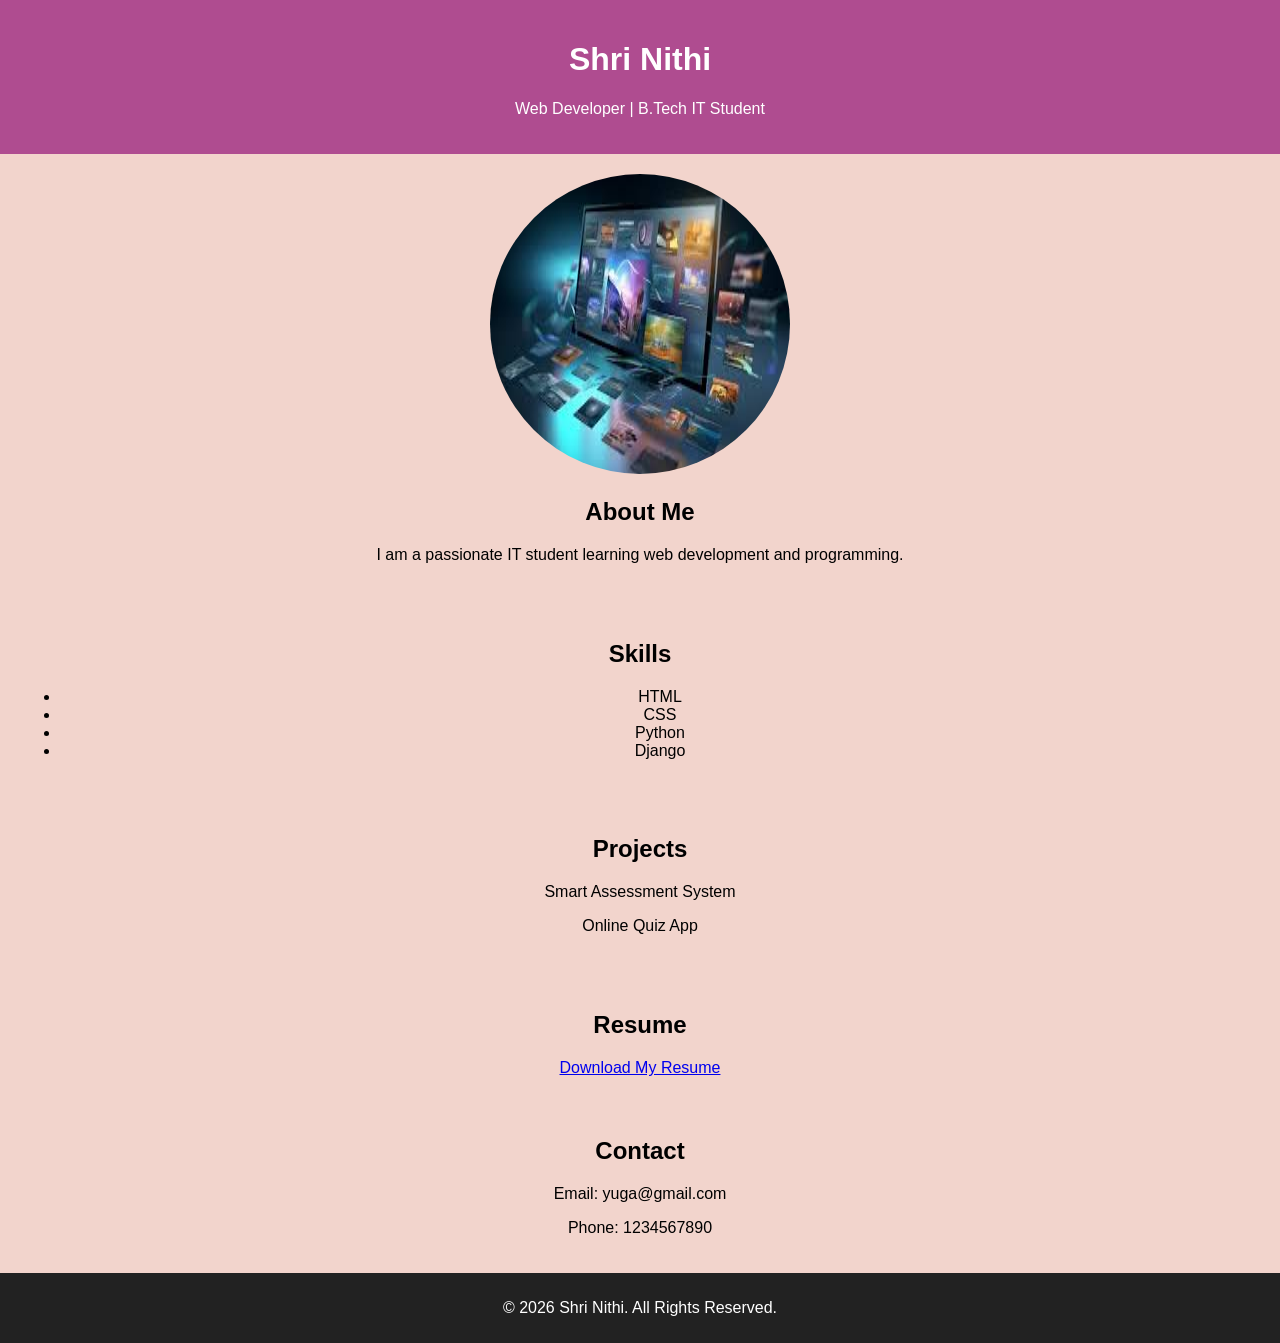
<file: index.html>
<!doctype html>
<html>
  <head>
    <title>My Portfolio</title>
    <link rel="stylesheet" href="style.css" />
  </head>
  <body>
    <!-- Header -->
    <header>
      <h1>Shri Nithi</h1>
      <p>Web Developer | B.Tech IT Student</p>
    </header>

    <!-- About Section -->
    <section id="about">
      <img src="images/profile.jpg" alt="My Photo" width="300" height="300" />
      <h2>About Me</h2>
      <p>
        I am a passionate IT student learning web development and programming.
      </p>
    </section>

    <!-- Skills -->
    <section>
      <h2>Skills</h2>
      <ul>
        <li>HTML</li>
        <li>CSS</li>
        <li>Python</li>
        <li>Django</li>
      </ul>
    </section>

    <!-- Projects -->
    <section>
      <h2>Projects</h2>
      <p>Smart Assessment System</p>
      <p>Online Quiz App</p>
    </section>

    <!-- Resume -->
    <section>
      <h2>Resume</h2>
      <a href="resume.pdf" download>Download My Resume</a>
    </section>

    <!-- Contact -->
    <section>
      <h2>Contact</h2>
      <p>Email: yuga@gmail.com</p>
      <p>Phone: 1234567890</p>
    </section>

    <!-- Footer -->
    <footer>
      <p>© 2026 Shri Nithi. All Rights Reserved.</p>
    </footer>
  </body>
</html>
</file>
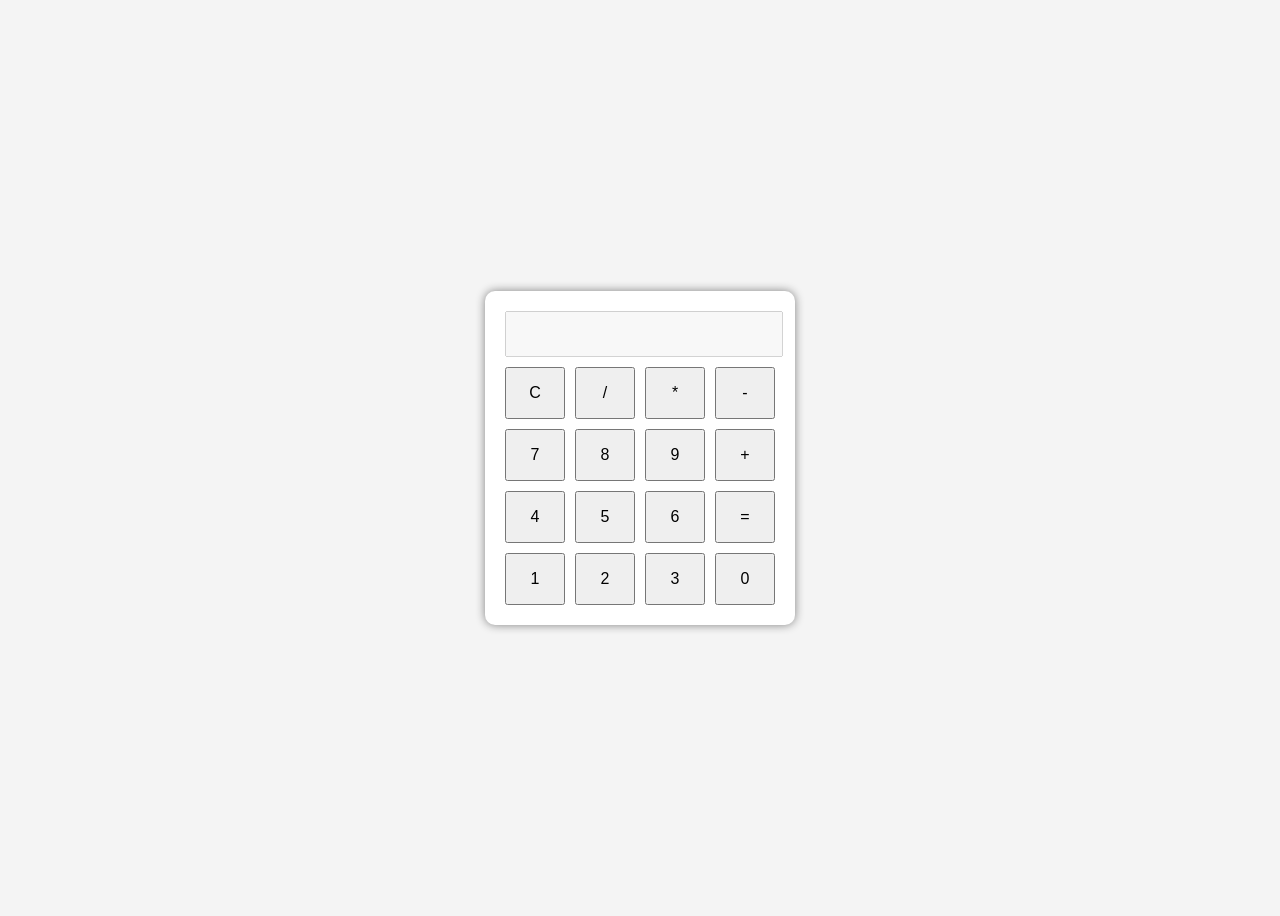
<file: calculator.html>
<!doctype html>
<html>
  <head>
    <title>Calculator</title>
    <link rel="stylesheet" href="calculator.css" />
  </head>
  <body>
    <div class="calculator">
      <input type="text" id="display" disabled />

      <div class="buttons">
        <button onclick="clearDisplay()">C</button>
        <button onclick="appendValue('/')">/</button>
        <button onclick="appendValue('*')">*</button>
        <button onclick="appendValue('-')">-</button>

        <button onclick="appendValue('7')">7</button>
        <button onclick="appendValue('8')">8</button>
        <button onclick="appendValue('9')">9</button>
        <button onclick="appendValue('+')">+</button>

        <button onclick="appendValue('4')">4</button>
        <button onclick="appendValue('5')">5</button>
        <button onclick="appendValue('6')">6</button>
        <button onclick="calculate()">=</button>

        <button onclick="appendValue('1')">1</button>
        <button onclick="appendValue('2')">2</button>
        <button onclick="appendValue('3')">3</button>
        <button onclick="appendValue('0')">0</button>
      </div>
    </div>

    <script src="calculator.js"></script>
  </body>
</html>
</file>
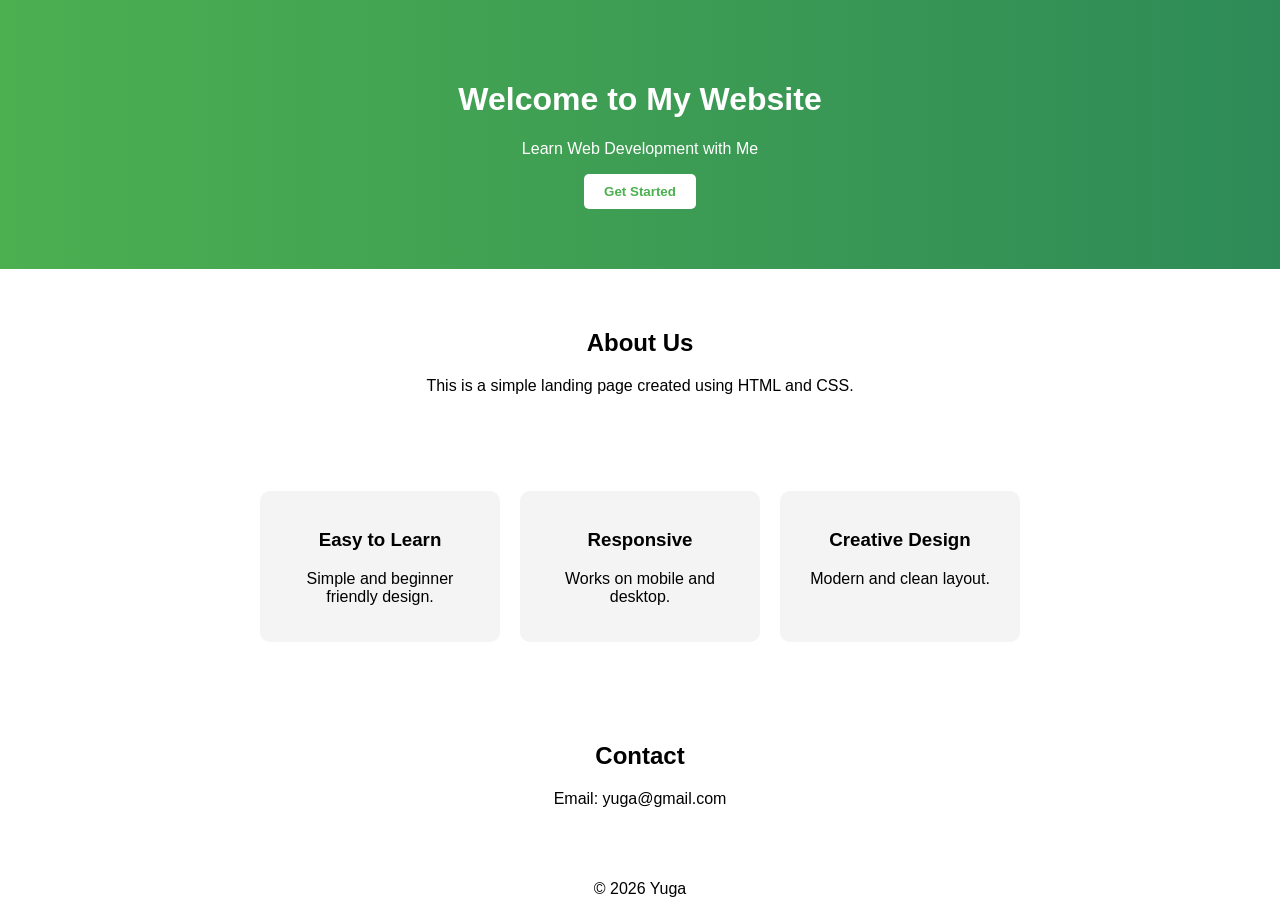
<file: landing.html>
<!doctype html>
<html>
  <head>
    <title>My Landing Page</title>
    <link rel="stylesheet" href="landing.css" />
  </head>
  <body>
    <!-- Header -->
    <header>
      <h1>Welcome to My Website</h1>
      <p>Learn Web Development with Me</p>
      <button>Get Started</button>
    </header>

    <!-- About Section -->
    <section class="about">
      <h2>About Us</h2>
      <p>This is a simple landing page created using HTML and CSS.</p>
    </section>

    <!-- Features Section -->
    <section class="features">
      <div class="box">
        <h3>Easy to Learn</h3>
        <p>Simple and beginner friendly design.</p>
      </div>

      <div class="box">
        <h3>Responsive</h3>
        <p>Works on mobile and desktop.</p>
      </div>

      <div class="box">
        <h3>Creative Design</h3>
        <p>Modern and clean layout.</p>
      </div>
    </section>

    <!-- Contact -->
    <section class="contact">
      <h2>Contact</h2>
      <p>Email: yuga@gmail.com</p>
    </section>

    <!-- Footer -->
    <footer>
      <p>© 2026 Yuga</p>
    </footer>
  </body>
</html>
</file>
<file: style.css>
body {
  font-family: Arial, sans-serif;
  margin: 0;
  padding: 0;
  text-align: center;
  background-color: #f2d4cc;
}

header {
  background-color: #af4c90;
  color: white;
  padding: 20px;
}

section {
  padding: 20px;
}

img {
  border-radius: 100%;
  border-image-width: 50%;
}

footer {
  background-color: #222;
  color: white;
  padding: 10px;
}
</file>
<file: calculator.css>
body {
  display: flex;
  justify-content: center;
  align-items: center;
  height: 100vh;
  background-color: #f4f4f4;
  font-family: Arial;
}

.calculator {
  background: white;
  padding: 20px;
  border-radius: 10px;
  box-shadow: 0 0 10px gray;
}

#display {
  width: 100%;
  height: 40px;
  margin-bottom: 10px;
  text-align: right;
  font-size: 18px;
}

.buttons {
  display: grid;
  grid-template-columns: repeat(4, 60px);
  gap: 10px;
}

button {
  padding: 15px;
  font-size: 16px;
  cursor: pointer;
}
</file>
<file: landing.css>
body {
  margin: 0;
  font-family: Arial, sans-serif;
  text-align: center;
}

header {
  background: linear-gradient(to right, #4caf50, #2e8b57);
  color: white;
  padding: 60px 20px;
}

button {
  padding: 10px 20px;
  border: none;
  background-color: white;
  color: #4caf50;
  font-weight: bold;
  cursor: pointer;
  border-radius: 5px;
}

.about,
.contact {
  padding: 40px 20px;
}

.features {
  display: flex;
  justify-content: center;
  gap: 20px;
  padding: 40px 20px;
}

.box {
  background-color: #f4f4f4;
  padding: 20px;
  width: 200px;
  border-radius: 10px;
}
</file>
